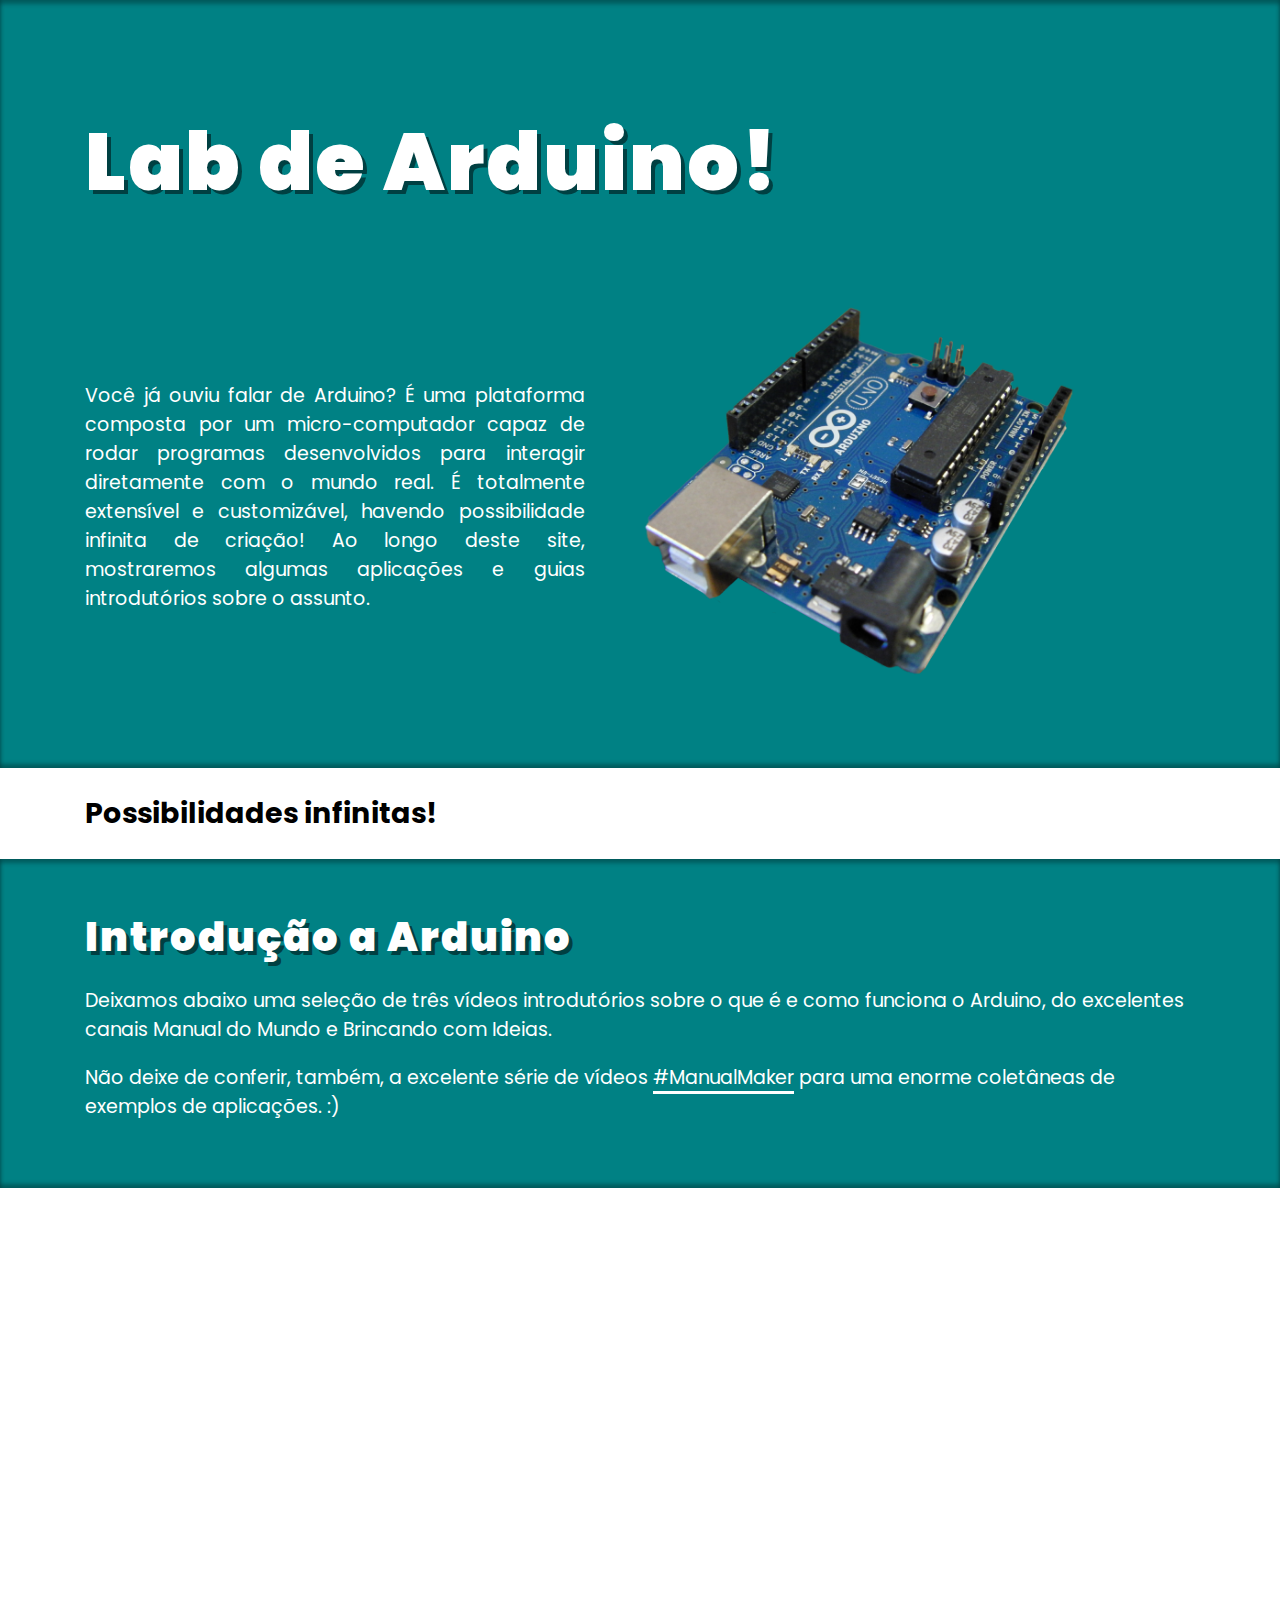
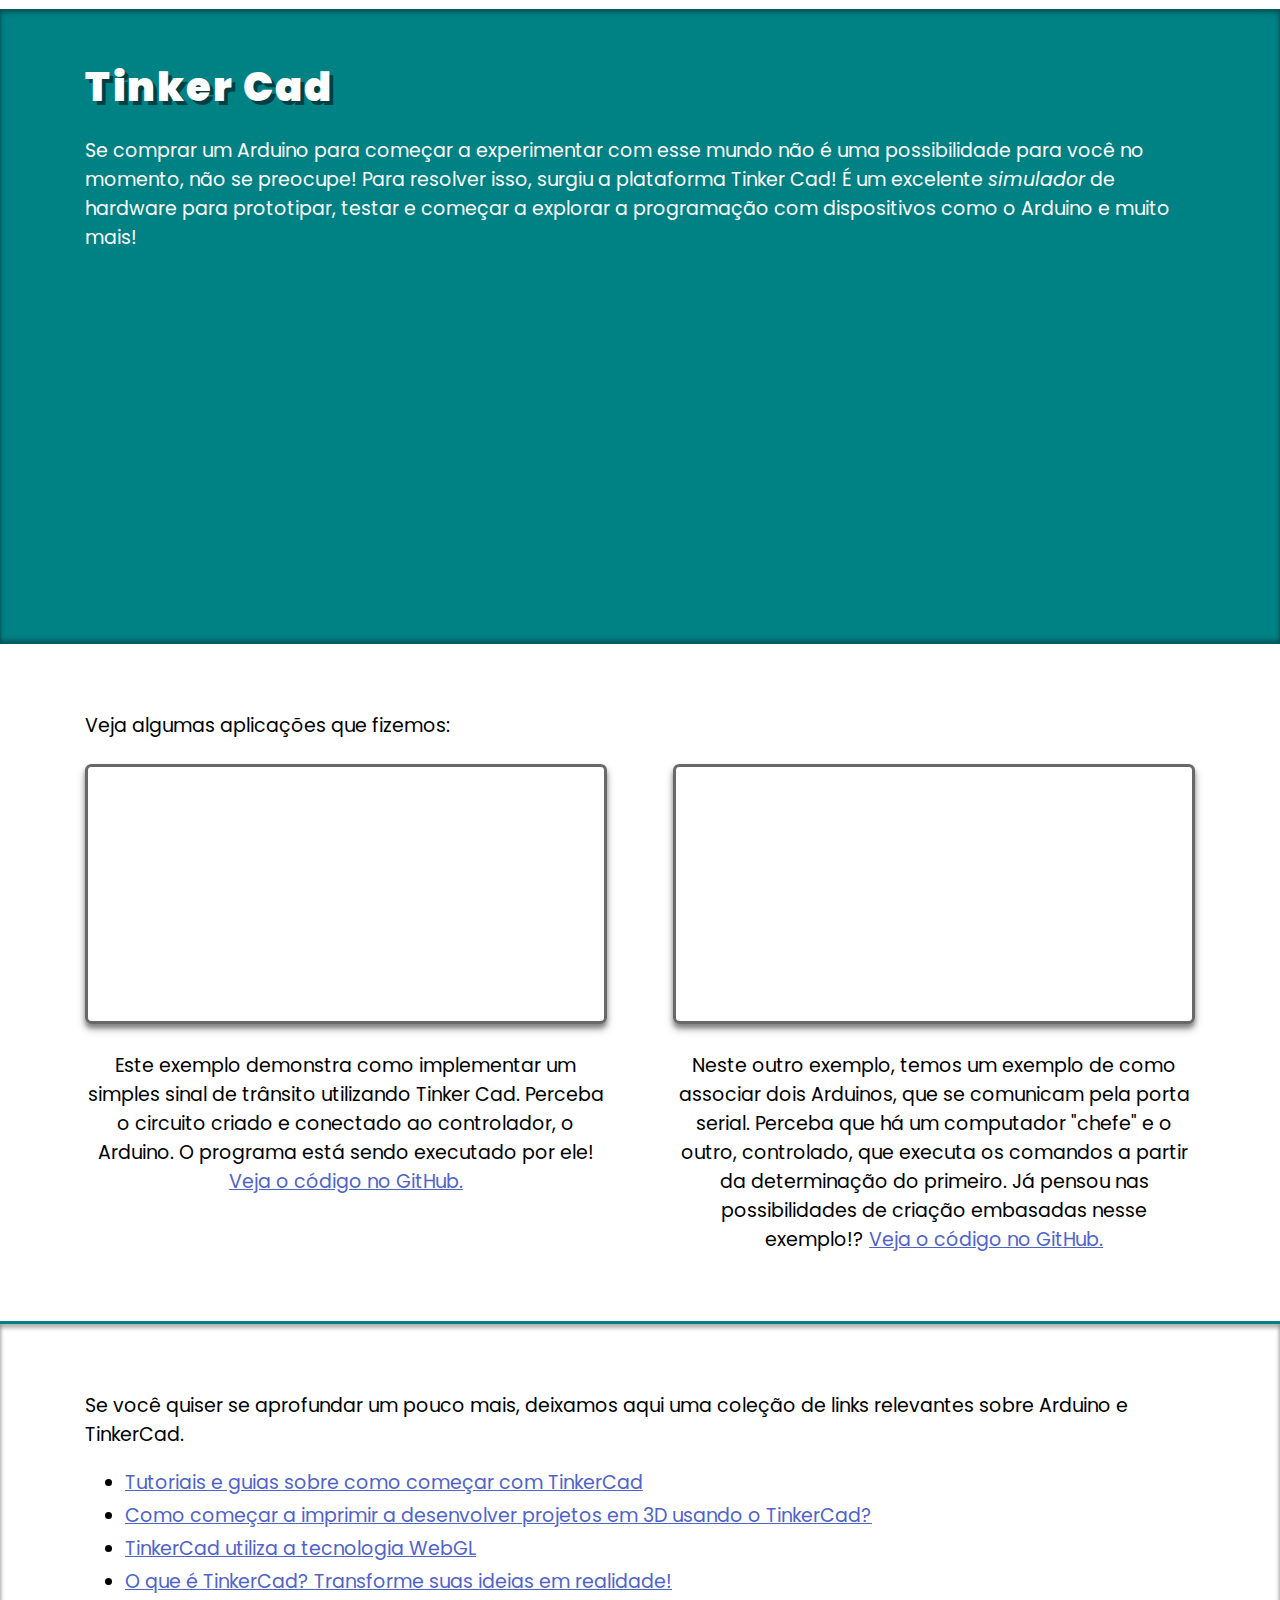
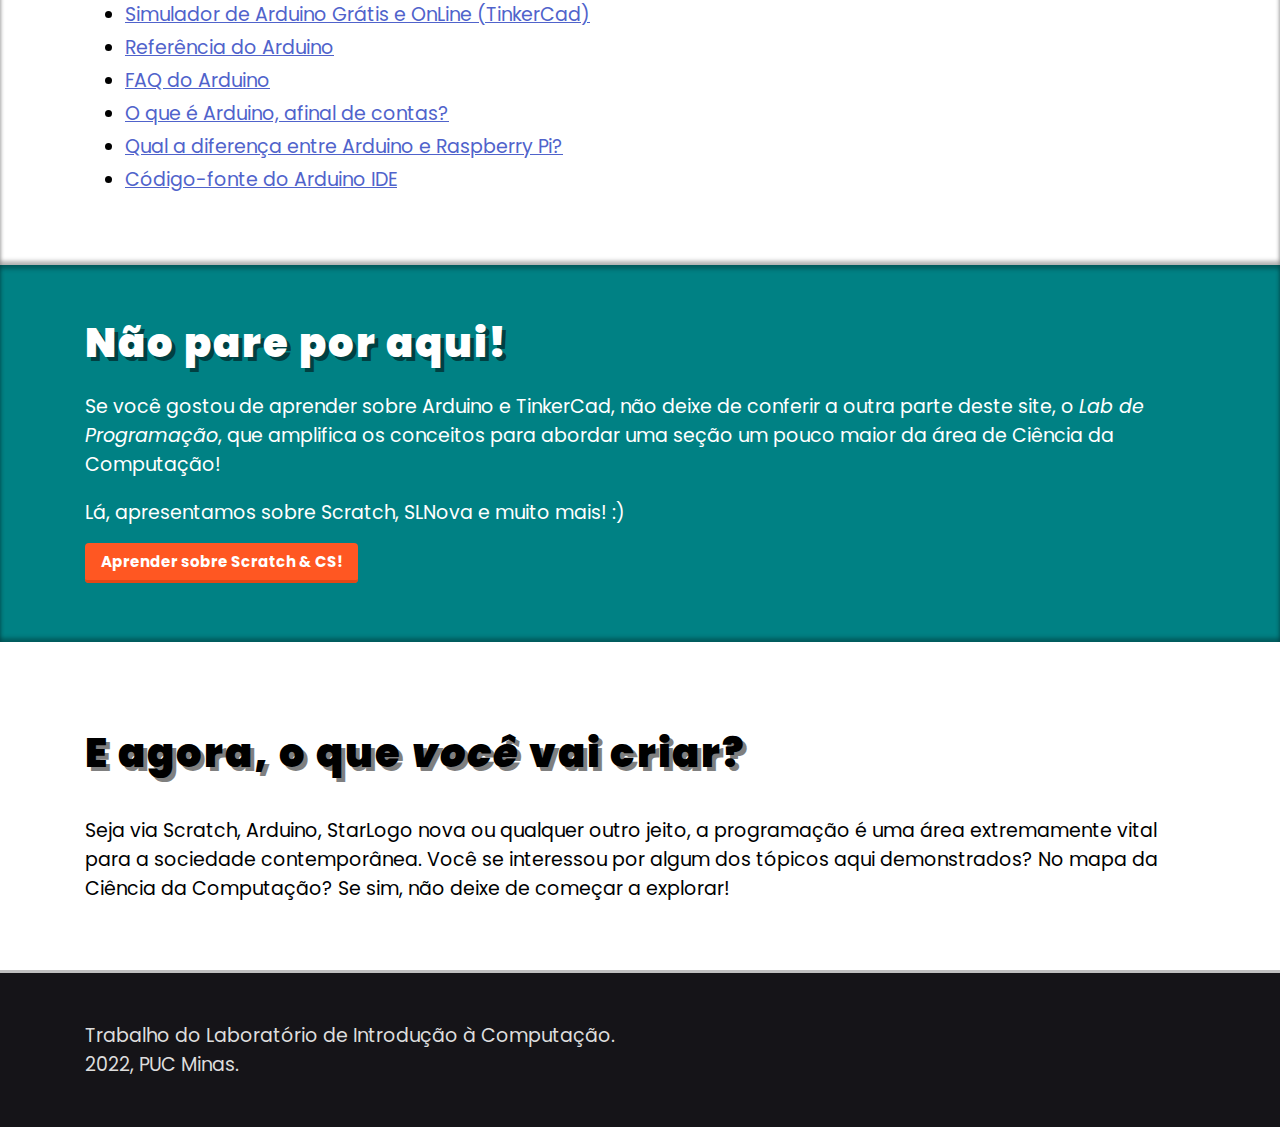
<file: index.html>
<!DOCTYPE html>
<html lang="pt-BR">
  <head>
    <meta charset="UTF-8" />
    <meta http-equiv="X-UA-Compatible" content="IE=edge" />
    <meta name="viewport" content="width=device-width, initial-scale=1.0" />
    <title>Lab de Arduino!</title>

    <!-- external fonts -->
    <link rel="preconnect" href="https://fonts.googleapis.com" />
    <link rel="preconnect" href="https://fonts.gstatic.com" crossorigin />
    <link
      href="https://fonts.googleapis.com/css2?family=Poppins:ital,wght@0,400;0,700;0,900;1,400&display=swap"
      rel="stylesheet"
    />

    <!-- main css -->
    <link rel="stylesheet" href="./styles.css" />
    <link rel="stylesheet" href="./bot.css" />

    <link rel="icon" type="image/x-icon" href="./favicon.ico" />
  </head>
  <body>
    <!------------------------------------------------------------------------->
    <!-- SEÇÃO PRINCIPAL
    <|------------------------------------------------------------------------->
    <div class="sect sect-open">
      <div class="container">
        <h1 class="main-title custom-title">Lab de Arduino!</h1>

        <div class="welcome">
          <div>
            Você já ouviu falar de Arduino? É uma plataforma composta por um
            micro-computador capaz de rodar programas desenvolvidos para
            interagir diretamente com o mundo real. É totalmente extensível e
            customizável, havendo possibilidade infinita de criação! Ao longo
            deste site, mostraremos algumas aplicações e guias introdutórios
            sobre o assunto.
          </div>
          <div>
            <img src="./ard.png" alt="Arduino" style="width: 100%" />
          </div>
        </div>

        <div class="bot bot-left">
          <div class="bot-avatar"></div>
          <div class="bot-content">
            <div>
              <p>
                Olá, visitante! Bem-vindo(a) ao Lab de Arduino! Eu sou o
                <var>AlanTuringBot v1.0</var>! Minha função hoje é te
                recepcionar e te guiar ao longo deste site! Você pode passar o
                mouse sobre o meu ícone para revelar mais informações
                interessantes!
              </p>
              <p>
                Vamos entender um pouco sobre o que é Arduino e alguns caminhos
                para começar?
              </p>
            </div>
          </div>
        </div>
        <div class="bot bot-left" data-next="Continuar com Arduino">
          <div class="bot-avatar"></div>
          <div class="bot-content">
            <div>
              <p>
                Vale lembrar que, para utilizar Arduino, é necessário
                conhecimento prévio em alguma linguagem de programação, como a
                Arduino Language ou Scratch (uma linguagem de programação em
                blocos). Se você não souber o que é isso, não tem problema!
                Também temos alguns guias introdutórios para Scratch e Ciência
                da Computação no geral. O que você quer fazer?
              </p>
              <p>
                <a
                  href="./cs.html"
                  class="bot-button"
                  style="
                    background-color: #ff5722;
                    border-bottom-color: #e24716;
                  "
                  >Aprender sobre Scratch & CS!</a
                >
              </p>
            </div>
          </div>
        </div>
      </div>
    </div>

    <!------------------------------------------------------------------------->
    <!-- Texto motivador
    <|------------------------------------------------------------------------->
    <div class="sect-genius">
      <div class="container">
        <h2>Possibilidades infinitas!</h2>

        <div class="bot bot-right">
          <div class="bot-avatar"></div>
          <div class="bot-content">
            <div>
              <p>
                As aplicações de Arduino são realmente infinitas. Combinando
                componentes como sensores, motores, rotores, LEDs, auto-falantes
                com a programação, o limite é apenas a sua criatividade!
              </p>
              <p>Vamos ver como começar?</p>
            </div>
          </div>
        </div>
      </div>
    </div>

    <!------------------------------------------------------------------------->
    <!-- Intro
    <|------------------------------------------------------------------------->
    <div class="sect sect-open">
      <div class="container">
        <h2 class="custom-title m-0 mb-2">Introdução a Arduino</h2>
        <p>
          Deixamos abaixo uma seleção de três vídeos introdutórios sobre o que é
          e como funciona o Arduino, do excelentes canais Manual do Mundo e
          Brincando com Ideias.
        </p>
        <p>
          Não deixe de conferir, também, a excelente série de vídeos
          <a href="https://www.youtube.com/hashtag/manualmaker">#ManualMaker</a>
          para uma enorme coletâneas de exemplos de aplicações. :)
        </p>
      </div>
    </div>
    <div class="sect sect-closed py-3">
      <div class="container">
        <div class="videos-col">
          <div class="dest-vid" style="gap: 1rem">
            <iframe
              src="https://www.youtube-nocookie.com/embed/sv9dDtYnE1g"
              frameborder="0"
            ></iframe>
            <iframe
              src="https://www.youtube-nocookie.com/embed/Ve2NJSyqVRA"
              frameborder="0"
            ></iframe>
          </div>
        </div>
      </div>
    </div>

    <!------------------------------------------------------------------------->
    <!-- TINKER CAD
    <|------------------------------------------------------------------------->
    <div class="sect sect-open">
      <div class="container">
        <h2 class="custom-title m-0 mb-2">Tinker Cad</h2>
        <p>
          Se comprar um Arduino para começar a experimentar com esse mundo não é
          uma possibilidade para você no momento, não se preocupe! Para resolver
          isso, surgiu a plataforma Tinker Cad! É um excelente
          <em>simulador</em> de hardware para prototipar, testar e começar a
          explorar a programação com dispositivos como o Arduino e muito mais!
        </p>

        <div class="dest-vid">
          <iframe
            src="https://www.youtube-nocookie.com/embed/CrHJj4OQ6Sw"
            frameborder="0"
          ></iframe>
        </div>

        <div class="bot bot-left">
          <div class="bot-avatar"></div>
          <div class="bot-content">
            <div>
              <p>
                Veja abaixo alguns exemplos de possibilidades do que pode ser
                feito pela plataforma Tinker Cad! Note que são exemplos simples,
                e as possibilidades são <em>ilimitadas</em>, a criatividade é o
                limite!
              </p>
            </div>
          </div>
        </div>
      </div>
    </div>

    <!-- tinker cad exs -->
    <div class="sect sect-closed py-3">
      <div class="container">
        <p class="mb-3">Veja algumas aplicações que fizemos:</p>
        <div class="tinker-grid">
          <!-- a -->
          <div class="iframe-card">
            <div class="iframe-wrapper">
              <iframe
                src="https://www.tinkercad.com/embed/6CoiyOhKhZh?editbtn=1"
                frameborder="0"
                marginwidth="0"
                marginheight="0"
                scrolling="no"
              ></iframe>
            </div>
            <div class="desc">
              <p>
                Este exemplo demonstra como implementar um simples sinal de
                trânsito utilizando Tinker Cad. Perceba o circuito criado e
                conectado ao controlador, o Arduino. O programa está sendo
                executado por ele!
                <a
                  href="https://github.com/luizfelipegoncalves/tinker-alpha"
                  target="blank"
                  >Veja o código no GitHub.</a
                >
              </p>
            </div>
          </div>
          <!-- b -->
          <div class="iframe-card">
            <div class="iframe-wrapper">
              <iframe
                src="https://www.tinkercad.com/embed/hMU0hAWoNs9?editbtn=1"
                frameborder="0"
                marginwidth="0"
                marginheight="0"
                scrolling="no"
              ></iframe>
            </div>
            <div class="desc">
              <p>
                Neste outro exemplo, temos um exemplo de como associar dois
                Arduinos, que se comunicam pela porta serial. Perceba que há um
                computador "chefe" e o outro, controlado, que executa os
                comandos a partir da determinação do primeiro. Já pensou nas
                possibilidades de criação embasadas nesse exemplo!?
                <a
                  href="https://github.com/luizfelipegoncalves/tinker-alpha"
                  target="blank"
                  >Veja o código no GitHub.</a
                >
              </p>
            </div>
          </div>
        </div>

        <!-- bot -->
        <div class="bot bot-right">
          <div class="bot-avatar"></div>
          <div class="bot-content">
            <div>
              <p>Incrível! Não é??</p>
            </div>
          </div>
        </div>
      </div>
    </div>

    <!-- links tinker cad e arduino -->
    <div class="sect sect-closed closed-with-b py-3">
      <div class="container">
        <p>
          Se você quiser se aprofundar um pouco mais, deixamos aqui uma coleção
          de links relevantes sobre Arduino e TinkerCad.
        </p>
        <ul class="linklist">
          <li>
            <a
              href="https://www.tinkercad.com/learn/project-gallery%3BcollectionId=OIYJ88OJ3OPN3EA"
              >Tutoriais e guias sobre como começar com TinkerCad</a
            >
          </li>
          <li>
            <a
              href="https://www.popularmechanics.com/technology/gadgets/a19698/get-started-3d-printing/"
              >Como começar a imprimir a desenvolver projetos em 3D usando o
              TinkerCad?</a
            >
          </li>
          <li>
            <a
              href="https://web.archive.org/web/20120514052646/https://tinkercad.com/about/webgl"
              >TinkerCad utiliza a tecnologia WebGL</a
            >
          </li>
          <li>
            <a href="https://www.youtube.com/watch?v=WTQ87oo9LsA"
              >O que é TinkerCad? Transforme suas ideias em realidade!</a
            >
          </li>
          <li>
            <a href="https://www.youtube.com/watch?v=j7ePCEKYKyQ"
              >Simulador de Arduino Grátis e OnLine (TinkerCad)</a
            >
          </li>
          <li>
            <a href="https://www.arduino.cc/reference/en/"
              >Referência do Arduino</a
            >
          </li>
          <li>
            <a href="https://www.arduino.cc/en/Main.FAQ">FAQ do Arduino</a>
          </li>
          <li>
            <a href="https://www.youtube.com/watch?v=sv9dDtYnE1g"
              >O que é Arduino, afinal de contas?</a
            >
          </li>
          <li>
            <a href="https://www.youtube.com/watch?v=p40OetppIDg"
              >Qual a diferença entre Arduino e Raspberry Pi?</a
            >
          </li>
          <li>
            <a href="https://github.com/arduino/Arduino"
              >Código-fonte do Arduino IDE</a
            >
          </li>
        </ul>
      </div>
    </div>

    <!------------------------------------------------------------------------->
    <!-- Não pare por aqui.
    <|------------------------------------------------------------------------->
    <div class="sect sect-open">
      <div class="container">
        <h2 class="custom-title m-0 mb-2">Não pare por aqui!</h2>
        <p>
          Se você gostou de aprender sobre Arduino e TinkerCad, não deixe de
          conferir a outra parte deste site, o <em>Lab de Programação</em>, que
          amplifica os conceitos para abordar uma seção um pouco maior da área
          de Ciência da Computação!
        </p>
        <p>Lá, apresentamos sobre Scratch, SLNova e muito mais! :)</p>

        <p>
          <a
            href="./cs.html"
            class="bot-button"
            style="background-color: #ff5722; border-bottom-color: #e24716"
            >Aprender sobre Scratch & CS!</a
          >
        </p>

        <!-- bot -->
        <div class="bot bot-left">
          <div class="bot-avatar"></div>
          <div class="bot-content">
            <div>
              <p>
                Não deixe de ver o Lab de Programação! Tem bastante coisa legal
                por lá!
              </p>
            </div>
          </div>
        </div>
        <div class="bot bot-right">
          <div class="bot-avatar"></div>
          <div class="bot-content">
            <div>
              <p>
                É isso! E agora, o que <em><u>você</u></em> vai criar com o que
                aprendeu aqui?
              </p>
            </div>
          </div>
        </div>
      </div>
    </div>

    <div class="sect sect-closed py-3">
      <div class="container">
        <h2 class="custom-title">E agora, o que <em>você</em> vai criar?</h2>
        <p>
          Seja via Scratch, Arduino, StarLogo nova ou qualquer outro jeito, a
          programação é uma área extremamente vital para a sociedade
          contemporânea. Você se interessou por algum dos tópicos aqui
          demonstrados? No mapa da Ciência da Computação? Se sim, não deixe de
          começar a explorar!
        </p>
      </div>
    </div>

    <footer>
      <div class="container">
        <div>Trabalho do Laboratório de Introdução à Computação.</div>
        <div>2022, PUC Minas.</div>
      </div>
    </footer>

    <!------------------------------------------------------------------------->
    <!-- JAVASCRIPT
    <|------------------------------------------------------------------------->
    <script type="module" src="./bot.js"></script>
  </body>
</html>
</file>
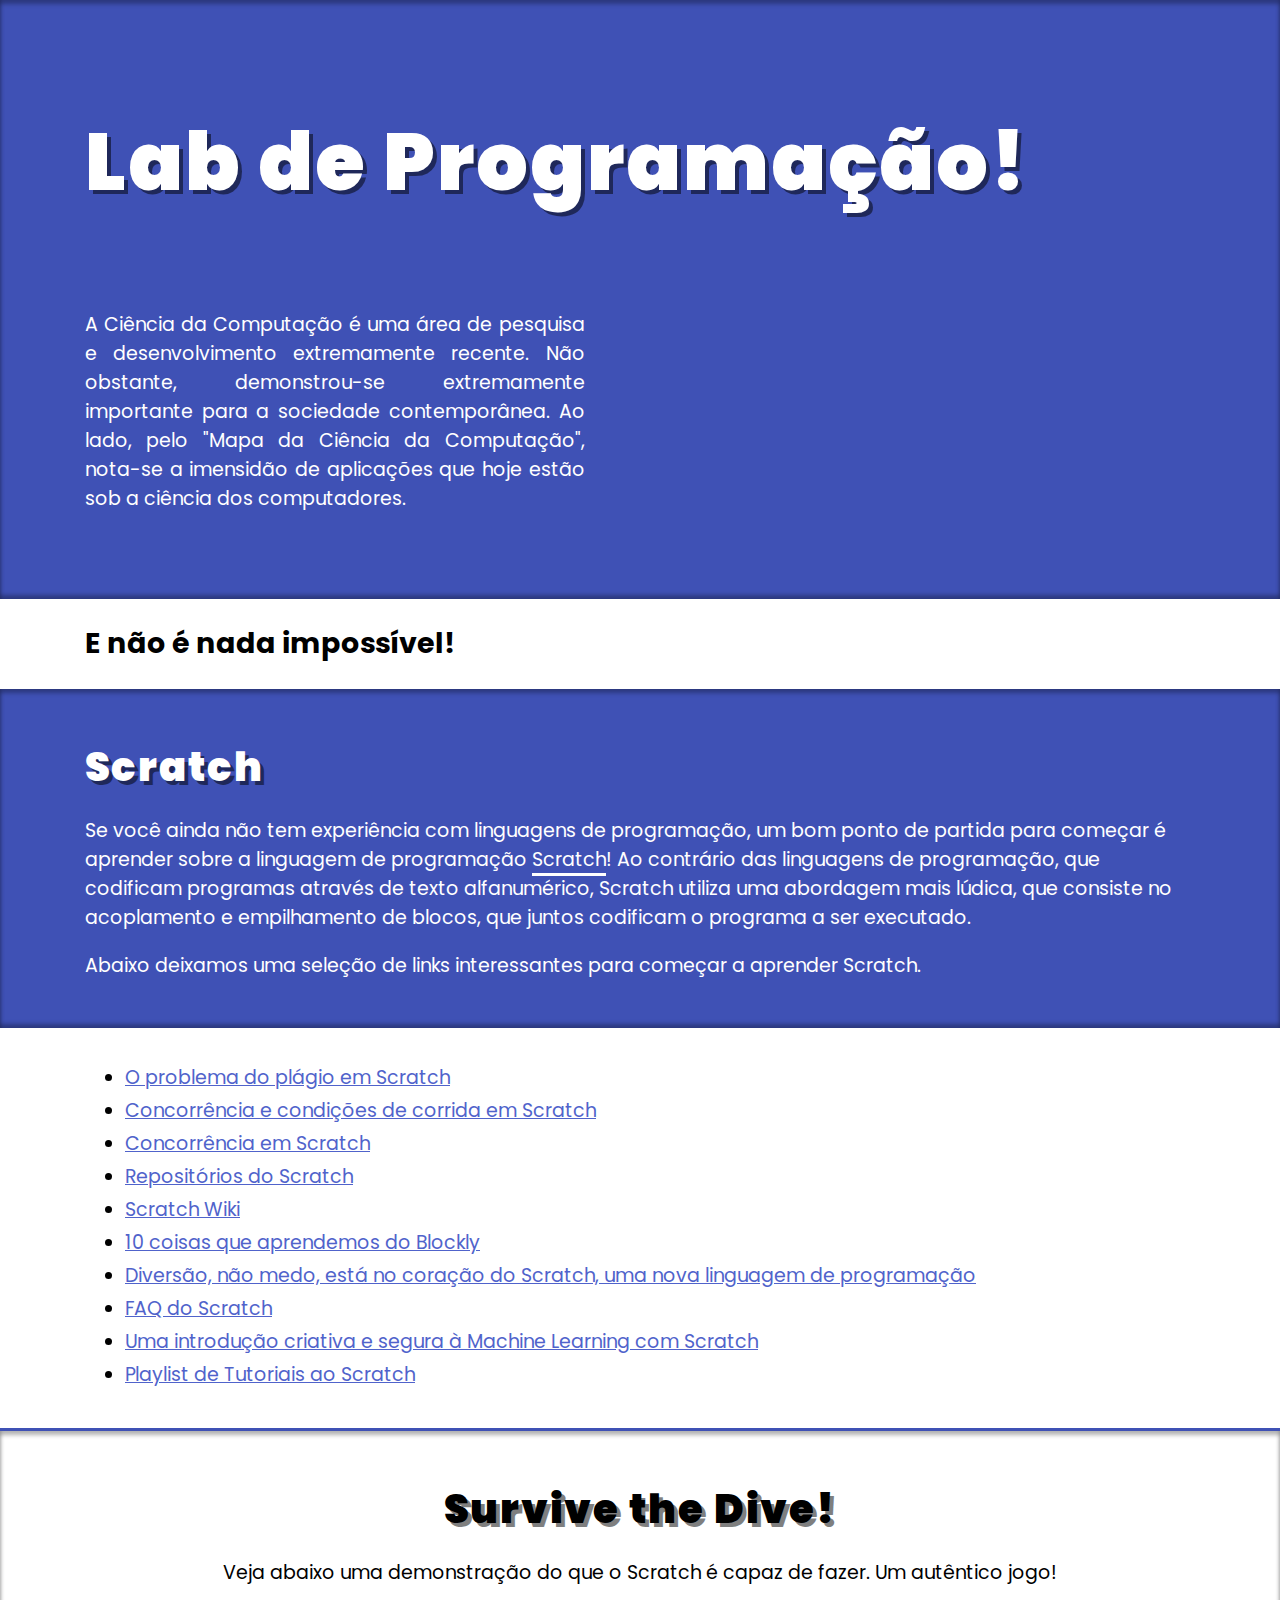
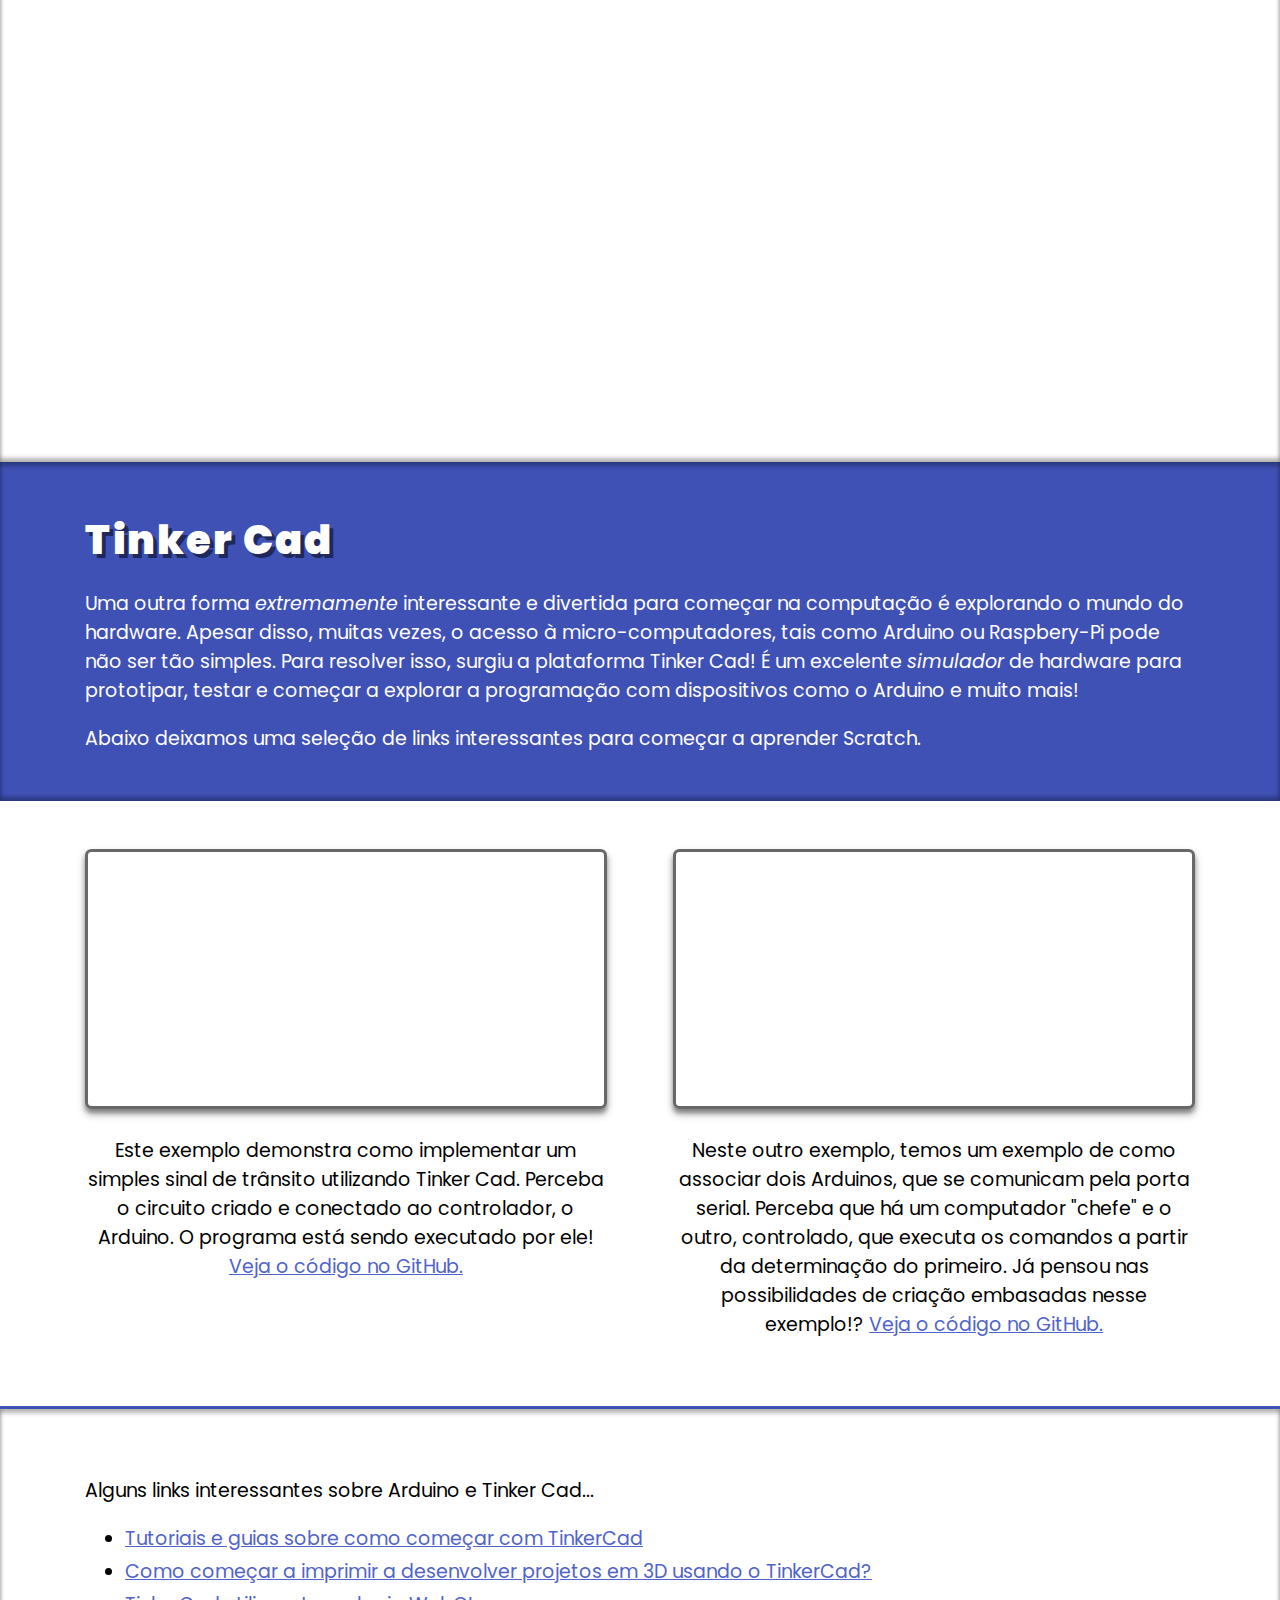
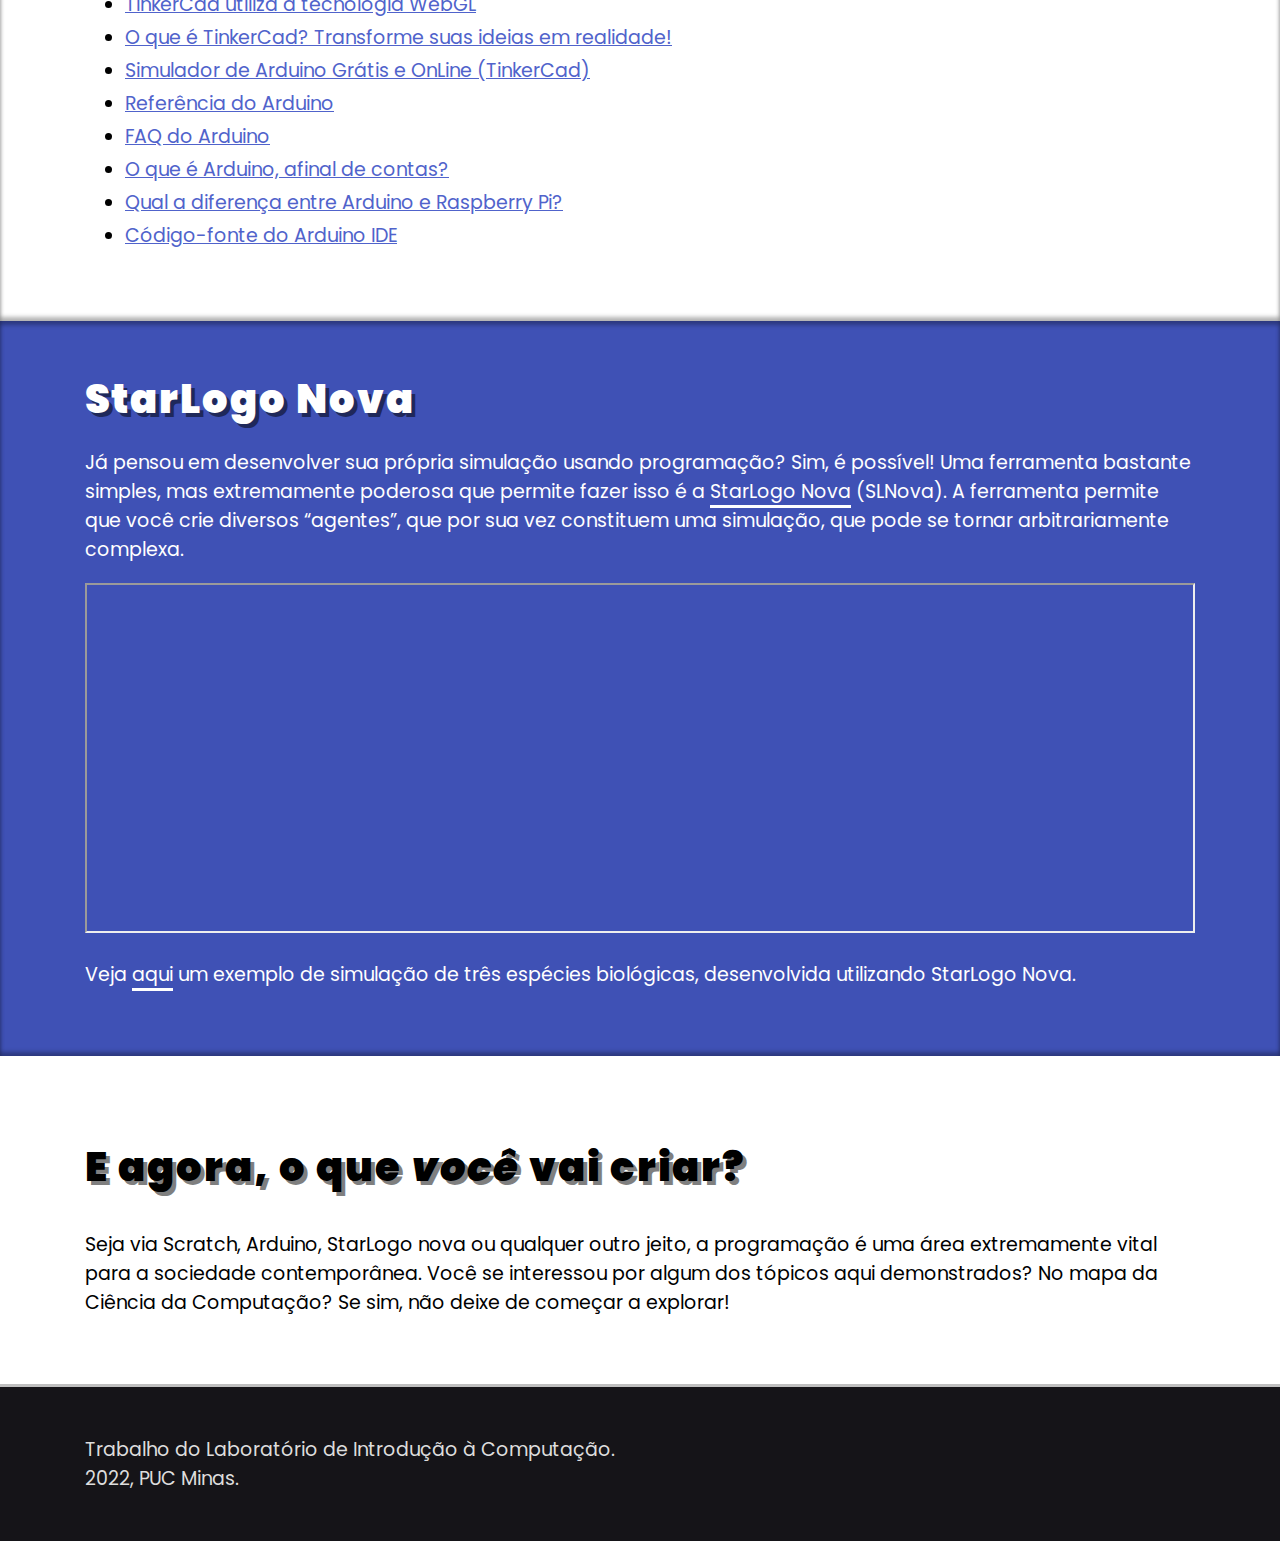
<file: cs.html>
<!DOCTYPE html>
<html lang="pt-BR">
  <head>
    <meta charset="UTF-8" />
    <meta http-equiv="X-UA-Compatible" content="IE=edge" />
    <meta name="viewport" content="width=device-width, initial-scale=1.0" />
    <title>Lab de Programação!</title>

    <!-- external fonts -->
    <link rel="preconnect" href="https://fonts.googleapis.com" />
    <link rel="preconnect" href="https://fonts.gstatic.com" crossorigin />
    <link
      href="https://fonts.googleapis.com/css2?family=Poppins:ital,wght@0,400;0,700;0,900;1,400&display=swap"
      rel="stylesheet"
    />

    <!-- main css -->
    <link rel="stylesheet" href="./styles.css" />
    <link rel="stylesheet" href="./bot.css" />

    <style>
      :root {
        --prim: #3f51b5 !important;
        --prim-darker: #32419a !important;
      }
    </style>

    <link rel="icon" type="image/x-icon" href="./favicon.ico" />
  </head>
  <body>
    <!------------------------------------------------------------------------->
    <!-- SEÇÃO PRINCIPAL
    <|------------------------------------------------------------------------->
    <div class="sect sect-open">
      <div class="container">
        <h1 class="main-title custom-title">Lab de Programação!</h1>

        <div class="welcome">
          <div>
            A Ciência da Computação é uma área de pesquisa e desenvolvimento
            extremamente recente. Não obstante, demonstrou-se extremamente
            importante para a sociedade contemporânea. Ao lado, pelo "Mapa da
            Ciência da Computação", nota-se a imensidão de aplicações que hoje
            estão sob a ciência dos computadores.
          </div>
          <div>
            <iframe
              src="https://www.youtube-nocookie.com/embed/SzJ46YA_RaA"
              allow="encrypted-media; picture-in-picture"
              frameborder="0"
              allowfullscreen
            ></iframe>
          </div>
        </div>

        <div class="bot bot-left">
          <div class="bot-avatar"></div>
          <div class="bot-content">
            <div>
              <p>
                Olá, visitante! Bem-vindo(a) ao Lab de Programação! Esta é uma
                extensão ao Lab de Arduíno! Você já deve me conhecer, mas, se
                não, eu sou o <var>AlanTuringBot v1.0</var>! Minha função hoje é
                te recepcionar e te guiar ao longo desta página! Você pode
                passar o mouse sobre o meu ícone para revelar mais informações
                interessantes!
              </p>
            </div>
            <div>
              <p>
                Vamos entender um pouco sobre o que é o mundo da Ciência da
                Computação e alguns caminhos para começar? Aperte o botão
                "Próximo..." para prosseguir!
              </p>
            </div>
          </div>
        </div>
      </div>
    </div>

    <!------------------------------------------------------------------------->
    <!-- NÃO É COISA DE GÊNIO
    <|------------------------------------------------------------------------->
    <div class="sect-genius">
      <div class="container">
        <h2>E não é nada impossível!</h2>

        <div class="bot bot-right">
          <div class="bot-avatar"></div>
          <div class="bot-content">
            <div>
              <p>
                Eu aposto que você achava que programação era uma coisa
                <em>“impossível”</em>, não é?! Essa é uma primeira impressão que
                muitas pessoas têm quando vêem programação pela primeira vez,
                mas não é nem um pouco verdadeira.
              </p>
              <p>
                Embora não seja fácil, esforço e dedicação são o suficiente para
                entrar e se estabelecer na Ciência da Computação.
              </p>
            </div>
          </div>
        </div>
      </div>
    </div>

    <!------------------------------------------------------------------------->
    <!-- SCRATCH
    <|------------------------------------------------------------------------->
    <div class="sect sect-open">
      <div class="container">
        <h2 class="custom-title m-0 mb-2">Scratch</h2>
        <p>
          Se você ainda não tem experiência com linguagens de programação, um
          bom ponto de partida para começar é aprender sobre a linguagem de
          programação
          <a
            href="https://scratch.mit.edu/"
            rel="nofollow noreferrer"
            target="_blank"
            >Scratch</a
          >! Ao contrário das linguagens de programação, que codificam programas
          através de texto alfanumérico, Scratch utiliza uma abordagem mais
          lúdica, que consiste no acoplamento e empilhamento de blocos, que
          juntos codificam o programa a ser executado.
        </p>
        <p class="m-0">
          Abaixo deixamos uma seleção de links interessantes para começar a
          aprender Scratch.
        </p>
      </div>
    </div>

    <!-- closed scratch section -->
    <div class="sect sect-closed py-2">
      <div class="container">
        <div class="scratch-list-wrapper">
          <ul class="linklist scratch-list">
            <li>
              <div class="link">
                <a
                  href="https://www.youtube.com/watch?v=aqE3clGg4Sw"
                  rel="noreferrer noopener"
                  target="_blank"
                  >O problema do plágio em Scratch</a
                >
              </div>
              <div class="desc">
                Embora o Scratch permita que milhares de pessoas, mesmo com
                pouco conhecimento em programação, criem projetos e jogos
                extremamente interativos e divertidos, o plágio segue como
                problema recorrente na plataforma. Mesmo com o recurso "Remix",
                algumas pessoas copiam o código de outras formas (ilegítimas),
                de modo a esconder, na prática, o nome do autor original. O
                vídeo em questão aborda sobre essa problemática.
              </div>
            </li>
            <li>
              <div class="link">
                <a
                  href="https://www.youtube.com/watch?v=f-7YlvUeudw"
                  rel="noreferrer noopener"
                  target="_blank"
                  >Concorrência e condições de corrida em Scratch</a
                >
              </div>
              <div class="desc">
                Concorrência e paralelismo, embora extremamente poderosos,
                representam uma das maiores fontes de bugs em aplicações, não
                raro na forma de condições de corrida. Scratch, uma linguagem em
                blocos com suporte nativo à concorrência, pode sofrer desses
                problemas se o devido cuidado não for tomado. O vídeo contém uma
                breve apresentação e demonstrações sobre esse assunto.
              </div>
            </li>
            <li>
              <div class="link">
                <a
                  href="https://www.youtube.com/watch?v=Z0VKC_LZWOA"
                  rel="noreferrer noopener"
                  target="_blank"
                  >Concorrência em Scratch</a
                >
              </div>
              <div class="desc">
                Aula que contém uma extensa introdução ao conceito de
                concorrência em Scratch. Contém explicações e quizes sobre o
                assunto. Embora a versão utilizada na aula seja antiga, grande
                parte dos conceitos seguem válidos na versão atual.
              </div>
            </li>
            <li>
              <div class="link">
                <a
                  href="https://github.com/LLK/"
                  rel="noreferrer noopener"
                  target="_blank"
                  >Repositórios do Scratch</a
                >
              </div>
              <div class="desc">
                O link se refere à organização do Scratch no GitHub. Ênfase
                especial deve ser dada aos repositórios "scratch-gui", que
                contém a implementação da interface do usuário; "scratch-vm",
                que contém a máquina virtual que realiza a execução dos scripts
                e "scratch-blocks", a biblioteca que contém abstrações, por
                exemplo, sob a representação de programas utilizando a noção de
                blocos.
              </div>
            </li>
            <li>
              <div class="link">
                <a
                  href="https://en.scratch-wiki.info/wiki/Scratch_Wiki"
                  rel="noreferrer noopener"
                  target="_blank"
                  >Scratch Wiki</a
                >
              </div>
              <div class="desc">
                A wiki do projeto Scratch. Contém enorme quantidade de
                documentos relativos ao projeto. Contém ótimas referências para
                se aprofundar no funcionamento do projeto e seus detalhes menos
                conhecidos.
              </div>
            </li>
            <li>
              <div class="link">
                <a
                  href="https://developers.google.com/blockly/publications/papers/TenThingsWeveLearnedFromBlockly.pdf"
                  rel="noreferrer noopener"
                  target="_blank"
                  >10 coisas que aprendemos do Blockly</a
                >
              </div>
              <div class="desc">
                Embora não diretamente relacionado ao projeto Scratch, o projeto
                Blockly (atualmente mantido pela Google) provê funcionalidades
                extremamente similares. Tendo em vista que o Scratch
                originalmente surgiu na Google, os dois projetos compartilham
                grandes similaridades entre si. O artigo em questão apresenta
                uma série de insights adquiridos pelos mantenedores do Blockly.
                Uma vez que Scratch tem similares características, tais
                aprendizados também se aplicam a este projeto.
              </div>
            </li>
            <li>
              <div class="link">
                <a
                  href="https://www.chronicle.com/article/fun-not-fear-is-at-the-heart-of-scratch-a-new-programming-language/"
                  rel="noreferrer noopener"
                  target="_blank"
                  >Diversão, não medo, está no coração do Scratch, uma nova
                  linguagem de programação</a
                >
              </div>
              <div class="desc">
                Se comparado às "clássicas" linguagens de programação (que
                funcionam através da análise sintática de texto), a linguagem
                Scratch tem uma abordagem inusitada: utiliza blocos para
                expressar programas. Essa mudança de paradigma é, sem dúvidas,
                facilitadora no processo de aprendizagem do Scratch para pessoas
                sem contato prévio com linguagens alfanuméricas. Ademais, a
                natureza de atores do projeto favorece a criação de personagens
                com maior interatividade, de modo a tornar a experiência mais
                divertida. O artigo aborda temas como esses, que são essenciais
                para o Scratch e o seu objetivo de trazer o um primeiro contato
                à programação sem medo, mas diversão.
              </div>
            </li>
            <li>
              <div class="link">
                <a
                  href="https://scratch.mit.edu/faq"
                  rel="noreferrer noopener"
                  target="_blank"
                  >FAQ do Scratch</a
                >
              </div>
              <div class="desc">
                Para pessoas que estão a explorar o Scratch pela primeira vez, a
                página de perguntas frequentes pode conter valiosas informações,
                uma vez que agrega as perguntas mais comuns de inciantes à
                linguagem.
              </div>
            </li>
            <li>
              <div class="link">
                <a
                  href="https://medium.com/scratchteam-blog/exploring-a-creative-safe-introduction-to-machine-learning-c42f1d0133e7"
                  rel="noreferrer noopener"
                  target="_blank"
                  >Uma introdução criativa e segura à Machine Learning com
                  Scratch</a
                >
              </div>
              <div class="desc">
                O tutorial referenciado contém uma breve introdução ao tópico de
                Machine Learning usando a linguagem Scratch. Como o tópico de ML
                encontra-se bastante popular na atualidade, é bastante
                interessante verificar como implementá-los na linguagem Scratch.
              </div>
            </li>
            <li>
              <div class="link">
                <a
                  href="https://www.youtube.com/playlist?list=PLS9qLR8VoFA7_EkeiMXT37h_QTPUyDVKb"
                  rel="noreferrer noopener"
                  target="_blank"
                  >Playlist de Tutoriais ao Scratch</a
                >
              </div>
              <div class="desc">
                Playlist no YouTube que contém uma série de vídeos-tutorial
                relativos à linguagem de programação Scratch. Excelente recurso
                para aqueles que desejam explorar a linguagem pela primeira vez.
              </div>
            </li>
          </ul>
        </div>

        <div class="bot bot-right">
          <div class="bot-avatar"></div>
          <div class="bot-content">
            <div>
              <p>
                Se você ainda não tem experiência com programação, Scratch pode
                ser uma boa opção para ganhar familiaridade com os conceitos
                básicos comuns a qualquer linguagem de programação, seja ela
                baseada em blocos ou texto!
              </p>
            </div>
          </div>
        </div>
      </div>
    </div>
    <div class="sect sect-closed dive closed-with-b">
      <div class="container">
        <h2 class="custom-title">Survive the Dive!</h2>
        <p>
          Veja abaixo uma demonstração do que o Scratch é capaz de fazer. Um
          autêntico jogo!
        </p>
        <iframe
          src="https://scratch.mit.edu/projects/709735982/embed"
          allowtransparency="true"
          frameborder="0"
          scrolling="no"
          allowfullscreen
        ></iframe>

        <div class="bot bot-left">
          <div class="bot-avatar"></div>
          <div class="bot-content">
            <div>
              <p>
                Esse jogo realmente ficou incrível! E o mais legal é que tudo
                foi feito com Scratch, via programação em blocos. O poder do
                Scratch também está no seu modelo de execução concorrente, de
                modo que os diversos atores podem executar com cooperação
                concorrente!
              </p>
            </div>
          </div>
        </div>
      </div>
    </div>

    <!------------------------------------------------------------------------->
    <!-- TINKER CAD
    <|------------------------------------------------------------------------->
    <div class="sect sect-open">
      <div class="container">
        <h2 class="custom-title m-0 mb-2">Tinker Cad</h2>
        <p>
          Uma outra forma <em>extremamente</em> interessante e divertida para
          começar na computação é explorando o mundo do hardware. Apesar disso,
          muitas vezes, o acesso à micro-computadores, tais como Arduino ou
          Raspbery-Pi pode não ser tão simples. Para resolver isso, surgiu a
          plataforma Tinker Cad! É um excelente <em>simulador</em> de hardware
          para prototipar, testar e começar a explorar a programação com
          dispositivos como o Arduino e muito mais!
        </p>
        <p class="m-0">
          Abaixo deixamos uma seleção de links interessantes para começar a
          aprender Scratch.
        </p>

        <div class="bot bot-left">
          <div class="bot-avatar"></div>
          <div class="bot-content">
            <div>
              <p>
                Veja abaixo alguns exemplos de possibilidades do que pode ser
                feito pela plataforma Tinker Cad! Note que são exemplos simples,
                e as possibilidades são <em>ilimitadas</em>, a criatividade é o
                limite!
              </p>
            </div>
          </div>
        </div>
      </div>
    </div>

    <!-- tinker cad exs -->
    <div class="sect sect-closed py-3">
      <div class="container">
        <div class="tinker-grid">
          <!-- a -->
          <div class="iframe-card">
            <div class="iframe-wrapper">
              <iframe
                src="https://www.tinkercad.com/embed/6CoiyOhKhZh?editbtn=1"
                frameborder="0"
                marginwidth="0"
                marginheight="0"
                scrolling="no"
              ></iframe>
            </div>
            <div class="desc">
              <p>
                Este exemplo demonstra como implementar um simples sinal de
                trânsito utilizando Tinker Cad. Perceba o circuito criado e
                conectado ao controlador, o Arduino. O programa está sendo
                executado por ele!
                <a
                  href="https://github.com/luizfelipegoncalves/tinker-alpha"
                  target="blank"
                  >Veja o código no GitHub.</a
                >
              </p>
            </div>
          </div>
          <!-- b -->
          <div class="iframe-card">
            <div class="iframe-wrapper">
              <iframe
                src="https://www.tinkercad.com/embed/hMU0hAWoNs9?editbtn=1"
                frameborder="0"
                marginwidth="0"
                marginheight="0"
                scrolling="no"
              ></iframe>
            </div>
            <div class="desc">
              <p>
                Neste outro exemplo, temos um exemplo de como associar dois
                Arduinos, que se comunicam pela porta serial. Perceba que há um
                computador "chefe" e o outro, controlado, que executa os
                comandos a partir da determinação do primeiro. Já pensou nas
                possibilidades de criação embasadas nesse exemplo!?
                <a
                  href="https://github.com/luizfelipegoncalves/tinker-alpha"
                  target="blank"
                  >Veja o código no GitHub.</a
                >
              </p>
            </div>
          </div>
        </div>

        <!-- bot -->
        <div class="bot bot-right">
          <div class="bot-avatar"></div>
          <div class="bot-content">
            <div>
              <p>Incrível! Não é??</p>
            </div>
          </div>
        </div>
      </div>
    </div>

    <!-- links tinker cad e arduino -->
    <div class="sect sect-closed closed-with-b py-3">
      <div class="container">
        <p>Alguns links interessantes sobre Arduino e Tinker Cad...</p>
        <ul class="linklist">
          <li>
            <a
              href="https://www.tinkercad.com/learn/project-gallery%3BcollectionId=OIYJ88OJ3OPN3EA"
              >Tutoriais e guias sobre como começar com TinkerCad</a
            >
          </li>
          <li>
            <a
              href="https://www.popularmechanics.com/technology/gadgets/a19698/get-started-3d-printing/"
              >Como começar a imprimir a desenvolver projetos em 3D usando o
              TinkerCad?</a
            >
          </li>
          <li>
            <a
              href="https://web.archive.org/web/20120514052646/https://tinkercad.com/about/webgl"
              >TinkerCad utiliza a tecnologia WebGL</a
            >
          </li>
          <li>
            <a href="https://www.youtube.com/watch?v=WTQ87oo9LsA"
              >O que é TinkerCad? Transforme suas ideias em realidade!</a
            >
          </li>
          <li>
            <a href="https://www.youtube.com/watch?v=j7ePCEKYKyQ"
              >Simulador de Arduino Grátis e OnLine (TinkerCad)</a
            >
          </li>
          <li>
            <a href="https://www.arduino.cc/reference/en/"
              >Referência do Arduino</a
            >
          </li>
          <li>
            <a href="https://www.arduino.cc/en/Main.FAQ">FAQ do Arduino</a>
          </li>
          <li>
            <a href="https://www.youtube.com/watch?v=sv9dDtYnE1g"
              >O que é Arduino, afinal de contas?</a
            >
          </li>
          <li>
            <a href="https://www.youtube.com/watch?v=p40OetppIDg"
              >Qual a diferença entre Arduino e Raspberry Pi?</a
            >
          </li>
          <li>
            <a href="https://github.com/arduino/Arduino"
              >Código-fonte do Arduino IDE</a
            >
          </li>
        </ul>
      </div>
    </div>

    <!------------------------------------------------------------------------->
    <!-- SLNova
    <|------------------------------------------------------------------------->
    <div class="sect sect-open">
      <div class="container">
        <h2 class="custom-title m-0 mb-2">StarLogo Nova</h2>
        <p>
          Já pensou em desenvolver sua própria simulação usando programação?
          Sim, é possível! Uma ferramenta bastante simples, mas extremamente
          poderosa que permite fazer isso é a
          <a href="https://www.slnova.org/">StarLogo Nova</a> (SLNova). A
          ferramenta permite que você crie diversos “agentes”, que por sua vez
          constituem uma simulação, que pode se tornar arbitrariamente complexa.
        </p>

        <iframe
          src="https://www.slnova.org/lffg/projects/842925/"
          style="width: 100%; height: 350px"
        ></iframe>

        <p>
          Veja
          <a href="https://www.slnova.org/lffg/projects/842925/" target="_blank"
            >aqui</a
          >
          um exemplo de simulação de três espécies biológicas, desenvolvida
          utilizando StarLogo Nova.
        </p>

        <!-- bot -->
        <div class="bot bot-left">
          <div class="bot-avatar"></div>
          <div class="bot-content">
            <div>
              <p>
                StarLogo Nova é realmente uma ferramenta incrível para criar
                simulações. Imagine as aplicações disso se o pessoal das
                Ciências Biológicas começarem a usar esse tipo de ferramenta!
              </p>
            </div>
          </div>
        </div>
        <div class="bot bot-right">
          <div class="bot-avatar"></div>
          <div class="bot-content">
            <div>
              <p>
                É isso! E agora, o que <em><u>você</u></em> vai criar com o que
                aprendeu aqui?
              </p>
            </div>
          </div>
        </div>
      </div>
    </div>

    <div class="sect sect-closed py-3">
      <div class="container">
        <h2 class="custom-title">E agora, o que <em>você</em> vai criar?</h2>
        <p>
          Seja via Scratch, Arduino, StarLogo nova ou qualquer outro jeito, a
          programação é uma área extremamente vital para a sociedade
          contemporânea. Você se interessou por algum dos tópicos aqui
          demonstrados? No mapa da Ciência da Computação? Se sim, não deixe de
          começar a explorar!
        </p>
      </div>
    </div>

    <footer>
      <div class="container">
        <div>Trabalho do Laboratório de Introdução à Computação.</div>
        <div>2022, PUC Minas.</div>
      </div>
    </footer>

    <!------------------------------------------------------------------------->
    <!-- JAVASCRIPT
    <|------------------------------------------------------------------------->
    <script type="module" src="./bot.js"></script>
  </body>
</html>
</file>
<file: styles.css>
:root {
  --prim: #008184;
  --prim-darker: #01696b;
  --prim-light: #dbfff4;
}

*,
*::before,
*::after {
  box-sizing: border-box;
}

html,
body {
  padding: 0;
  margin: 0;
  min-height: 100vh;
}

body {
  font-size: 19px;
  font-family: Poppins;
}

a {
  color: #5063cb;
}

/******************************************************************************\
|* UTILS
\******************************************************************************/

.m-0 {
  margin: 0 !important;
}

.mb-2 {
  margin-bottom: 1rem;
}

.mb-3 {
  margin-bottom: 1.5rem;
}

.py-2 {
  padding: 1rem 0 !important;
}

/******************************************************************************\
|* SECTIONS
\******************************************************************************/

.welcome {
  display: flex;
  gap: 1.5rem;
  text-align: justify;
  align-items: center;
}

@media screen and (max-width: 950px) {
  .welcome {
    flex-wrap: wrap;
    justify-content: center;
  }

  .welcome > * {
    width: 100%;
    text-align: center;
  }
}

.custom-title {
  font-size: clamp(20px, 5vw, 60px);
  text-shadow: 4px 4px 0px rgb(0 0 0 / 50%);
}

.custom-title.main-title {
  font-size: clamp(40px, 7vw, 80px);
  margin-bottom: clamp(20px, 4vw, 60px);
}

.welcome > div {
  width: 45%;
}

.welcome > div > iframe {
  width: 100%;
  min-height: 270px;
}

@media screen and (max-width: 1050px) {
  .welcome {
    flex-wrap: wrap;
  }

  .welcome > div {
    width: 100%;
  }

  .welcome > div > iframe {
    min-height: 300px;
  }
}

.sect {
  padding-top: 3rem;
  padding-bottom: 3rem;
}

@media screen and (max-width: 950px) {
  .sect {
    padding-top: 1rem;
    padding-bottom: 1rem;
  }
}

.sect-open {
  background-color: var(--prim);
  color: #fff;
  box-shadow: inset 0 -4px 4px rgb(0 0 0 / 30%),
    inset 0 4px 4px rgb(0 0 0 / 30%);
}

.sect-open a {
  color: #fff;
  text-decoration: none;
  border-bottom: solid #fff;
  transition: all linear 175ms;
}

.sect-open a:hover {
  box-shadow: inset #000 0px -50px;
  border-bottom-color: #000;
}

.custom-title {
  font-size: 40px;
  font-weight: 900;
  letter-spacing: 2px;
}

.closed-with-b {
  border-top: solid 3px var(--prim);
  box-shadow: inset 0 -4px 4px rgb(0 0 0 / 30%),
    inset 0 4px 4px rgb(0 0 0 / 30%);
}

footer {
  background-color: #151418;
  color: #ddd;
  padding: 3rem 0;
  border-top: solid 3px #bfbfbf;
}

/******************************************************************************\
|* CONTAINERS (TAKEN FROM BOOTSTRAP)
\******************************************************************************/

.container {
  position: relative;
  width: 100%;
  padding-right: 15px;
  padding-left: 15px;
  margin-right: auto;
  margin-left: auto;
}

@media (min-width: 576px) {
  .container {
    width: 540px;
  }
}

@media (min-width: 768px) {
  .container {
    width: 720px;
  }
}

@media (min-width: 992px) {
  .container {
    width: 960px;
  }
}

@media (min-width: 1200px) {
  .container {
    width: 1140px;
  }
}

/******************************************************************************\
|* SCRATCH LIST
\******************************************************************************/

.scratch-list .desc {
  display: none;
}

.linklist a {
  color: #5063cb;
  margin-bottom: 0.25rem;
  display: inline-block;
}

/******************************************************************************\
|* TINKER
\******************************************************************************/

.tinker-grid {
  display: flex;
  justify-content: space-between;
}

.tinker-grid > div {
  width: 47%;
  text-align: center;
}

.tinker-grid iframe {
  object-fit: cover;
  width: 100%;
  height: 260px;
  box-shadow: 0 5px 9px rgb(0 0 0 / 30%), 0 4px 4px rgb(0 0 0 / 30%);
  border: solid 3px #686868;
  border-radius: 0.4rem;
}

/******************************************************************************\
|* DIVE GAME
\******************************************************************************/

.dive {
  text-align: center;
}

.dive h2 {
  margin: 0;
}

.dive iframe {
  width: 50%;
  min-width: 700px;
  max-width: 90vw;
  height: 400px;
}

/******************************************************************************\
|* NEW
\******************************************************************************/

.dest-vid {
  display: flex;
  justify-content: center;
}

.dest-vid iframe {
  width: 700px;
  max-width: 95vw;
  height: 325px;
}
</file>
<file: bot.css>
.bot:not([data-hidden="false"]) {
  display: none !important;
}

[data-hidden="true"] {
  display: none !important;
}

.bot-avatar {
  position: relative;
  min-width: 60px;
  min-height: 60px;
  width: 60px;
  height: 60px;
  border: solid 1px #000;
  margin-right: 22px;
}

.bot-avatar > div {
  background-image: url(./turing.jpeg);
  width: 100%;
  height: 100%;
  background-size: 125%;
  background-position-x: center;
}

.bot {
  position: absolute;
  top: 50%;
  left: 0;
  width: min(100vw, 500px);
  background-color: #fff;
  box-shadow: #000 5px 5px 10px 5px;
  z-index: 999;
  color: #000;
  border-radius: 15px;
  padding: 1rem;
  display: flex;
  justify-content: space-between;
  align-items: flex-start;
}

.bot-content p {
  margin: 0;
  margin-bottom: 1rem;
  text-align: justify;
}

.bot-avatar::before {
  content: "";
  width: 0px;
  height: 0px;
  border: solid 10px transparent;
  border-left-color: black;
  display: block;
  position: absolute;
  right: -20px;
  top: 49%;
  transform: translateY(-50%);
}

.bot-button {
  appearance: none;
  border: none;
  border-bottom: solid 5px var(--prim-darker);
  background-color: var(--prim);
  color: #fff;
  padding: 8px 16px;
  border-radius: 0.25rem;
  font-size: 15px;
  font-weight: bold;
}

.bot-button:hover {
  background-color: #006144;
}

.bot-button:active {
  background-color: #006144;
  transform: translateY(3px);
}

.bot.bot-right {
  right: 0;
  left: unset;
  flex-direction: row-reverse;
}

.bot.bot-right .bot-avatar {
  margin-right: 0;
  margin-left: 22px;
}

.bot.bot-right .bot-avatar::before {
  border-left-color: transparent;
  border-right-color: black;
  right: unset;
  left: -20px;
}
</file>
